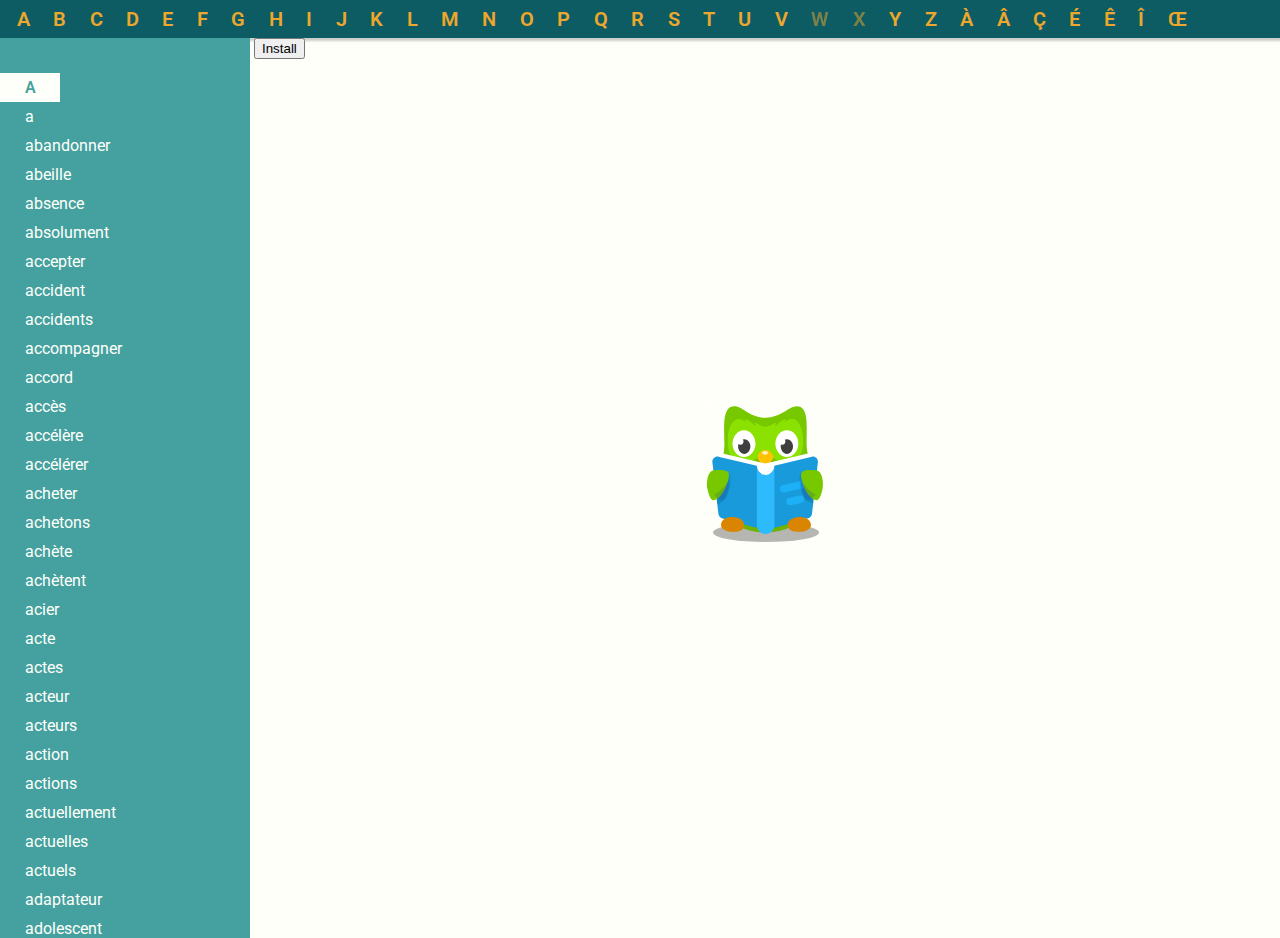
<file: docs/index.html>
<!DOCTYPE html>
<html>
<head>
	<meta charset="UTF-8">
	<meta name="viewport" content="width=device-width, initial-scale=1.0">
	<title>Reconfiguring Duolingo data into dictionary format</title>
	<!-- <script src="pwabuilder-sw-register.js"></script> -->
	<script src="jquery-1.9.1.js"></script>
	<script src="dictionary_scripts.js"></script>
	<link type="text/css" rel="stylesheet" href="dictionary_styles.css">
	<link href="https://fonts.googleapis.com/css?family=Roboto" rel="stylesheet">
	<link rel='manifest' href='manifest.json'>

	<!-- Global site tag (gtag.js) - Google Analytics -->
	<script async src="https://www.googletagmanager.com/gtag/js?id=UA-116092962-1"></script>
	<script>
	  window.dataLayer = window.dataLayer || [];
	  function gtag(){dataLayer.push(arguments);}
	  gtag('js', new Date());

	  gtag('config', 'UA-116092962-1');

	</script>

</head>

<body>

<ul class="alphabet-shortcuts card">
</ul>

<div class="dictionary-words">
	<div class="expand"></div>
	<ul class="words"></ul>
</div>
<div class="dictionary-words-hint"></div>
<div class="dictionary-definition">
	<div class="placeholder"></div>
</div>

<button onclick="install()">
  Install
</button>

<script>

let deferredPrompt = null;

window.addEventListener('beforeinstallprompt', (e) => {
  // Prevent Chrome 67 and earlier from automatically showing the prompt
  e.preventDefault();
  // Stash the event so it can be triggered later.
  deferredPrompt = e;
});

async function install() {
  if (deferredPrompt) {
    deferredPrompt.prompt();
    console.log(deferredPrompt)
    deferredPrompt.userChoice.then(function(choiceResult){

      if (choiceResult.outcome === 'accepted') {
      console.log('Your PWA has been installed');
    } else {
      console.log('User chose to not install your PWA');
    }

    deferredPrompt = null;

    });


  }
}

// This is the "Offline page" service worker

// Add this below content to your HTML page, or add the js file to your page at the very top to register service worker

// Check compatibility for the browser we're running this in
if ("serviceWorker" in navigator) {
  if (navigator.serviceWorker.controller) {
    console.log("[PWA Builder] active service worker found, no need to register");
  } else {
    // Register the service worker
    navigator.serviceWorker
      .register("pwabuilder-sw.js", {
        scope: "./"
      })
      .then(function (reg) {
        console.log("[PWA Builder] Service worker has been registered for scope: " + reg.scope);
      });
  }
}
</script>


</body>
</html>
</file>
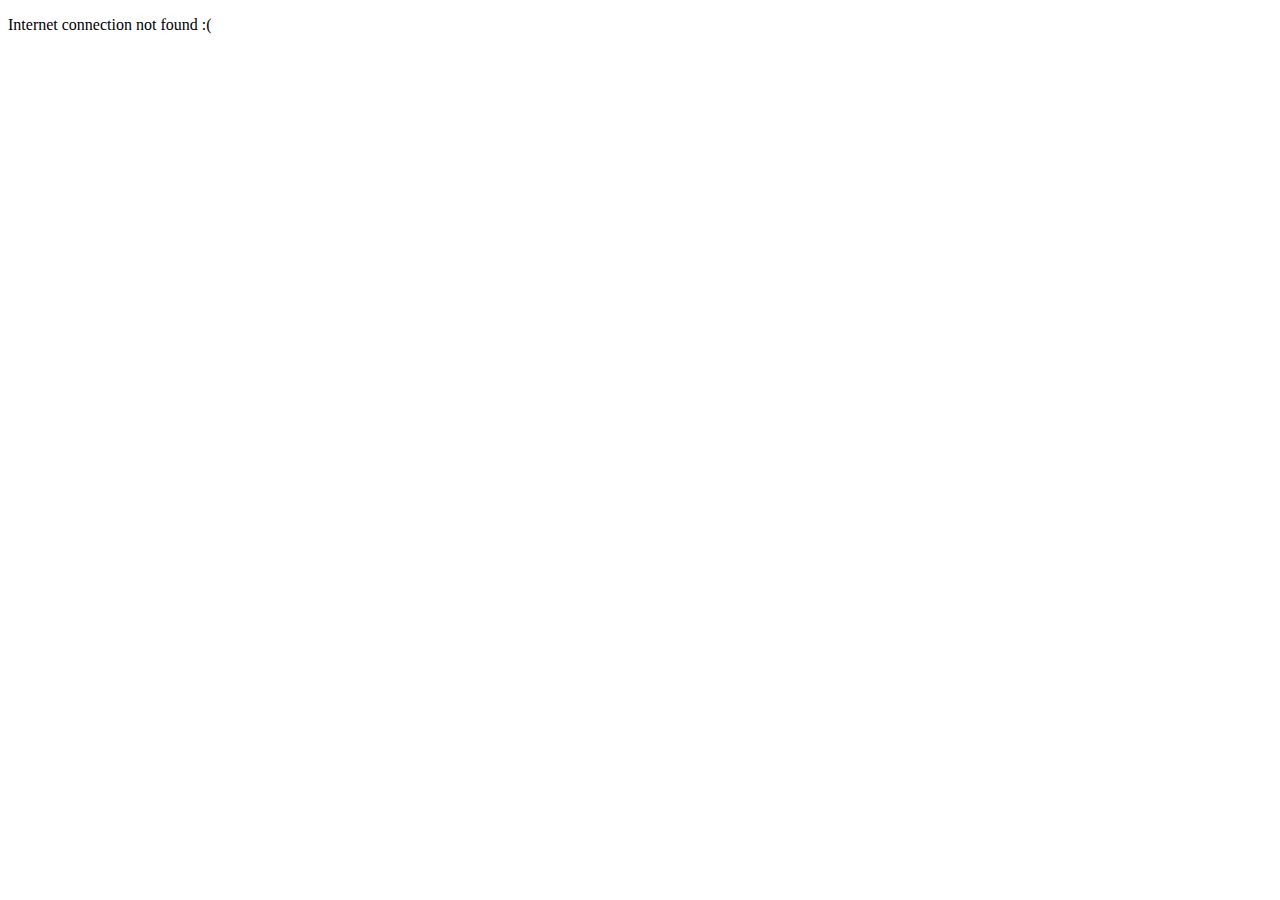
<file: docs/offline.html>
<!DOCTYPE html>
<html>
<head>
	<meta charset="UTF-8">
	<meta name="viewport" content="width=device-width, initial-scale=1.0">
	<title>OFFLINE: Reconfiguring Duolingo data into dictionary format</title>

</head>

<body>
<p>Internet connection not found :(</p>
</body>
</html>
</file>
<file: docs/dictionary_styles.css>
body {
	background-color: #fffffa;
	height: 100%;
	position: absolute;
	width: 100%;
	padding: 0;
	margin: 0;
	font-family: 'Roboto', sans-serif;
}

.card{
	box-shadow: 3px 3px 2px rgba(0,0,0,0.2);
}
.card.interactive{
	display: inline-block;
	cursor: pointer;
	-webkit-transition: translate 0.2s , color 0.2s , background-color 0.2s; /* Safari */
    transition: translate 0.2s , color 0.2s , background-color 0.2s;
}
.card.interactive:hover{
	box-shadow: 5px 5px 3px rgba(0,0,0,0.2);
	transform: translate(-2px, -2px);
	position: relative;
}

.dictionary-words,
.dictionary-definition,
.dictionary-words-hint {
	width: 250px;
	color: #eca72c;
	display: inline-block;
	vertical-align: top;
	
}
.dictionary-words {
	color: #fffffa;
}
.dictionary-words {
	background-color: #44a1a0;
	height: 100%;
	overflow-y: auto;
	position: relative;
}
.dictionary-words-hint {
	width: 230px;
	height: 100%;
	position: absolute;
	left:0;
	pointer-events: none;
}
.dictionary-words-hint.previous-hint:before,
.dictionary-words-hint.next-hint:after{
	content: "";
	position: absolute;
	display: block;
	width: 100%;
	height: 45px;
	background-color: red;
	left: 0;
}
.dictionary-words-hint.previous-hint:before{
	top: 0;
	/* Permalink - use to edit and share this gradient: http://colorzilla.com/gradient-editor/#44a1a0+0,a1dbff+100 */
	background: -moz-linear-gradient(top, #44a1a0 0%, rgba(68,161,160,0) 100%); /* FF3.6-15 */
	background: -webkit-linear-gradient(top, #44a1a0 0%,rgba(68,161,160,0) 100%); /* Chrome10-25,Safari5.1-6 */
	background: linear-gradient(to bottom, #44a1a0 0%,rgba(68,161,160,0) 100%); /* W3C, IE10+, FF16+, Chrome26+, Opera12+, Safari7+ */
	filter: progid:DXImageTransform.Microsoft.gradient( startColorstr='#44a1a0', endColorstr='rgba(68,161,160,0)',GradientType=0 ); /* IE6-9 */
}
.dictionary-words-hint.next-hint:after{
	bottom: 0;
	/* Permalink - use to edit and share this gradient: http://colorzilla.com/gradient-editor/#44a1a0+0,a1dbff+100 */
	background: -moz-linear-gradient(top, rgba(68,161,160,0) 0%, #44a1a0 100%); /* FF3.6-15 */
	background: -webkit-linear-gradient(top, rgba(68,161,160,0) 0%,#44a1a0 100%); /* Chrome10-25,Safari5.1-6 */
	background: linear-gradient(to bottom, rgba(68,161,160,0) 0%,#44a1a0 100%); /* W3C, IE10+, FF16+, Chrome26+, Opera12+, Safari7+ */
	filter: progid:DXImageTransform.Microsoft.gradient( startColorstr='rgba(68,161,160,0)', endColorstr='#44a1a0',GradientType=0 ); /* IE6-9 */
}
.dictionary-definition {
	padding: 30px;
	width: calc( 100% - 310px );
	position: absolute;
	height: calc( 100% - 98px );
	overflow-y: auto;
}
.dictionary-definition .placeholder {
	background-image: url(images/readingDuo.svg);
	width: 100%;
	height: 100%;
	background-repeat: no-repeat;
	background-position: center;
}
.definition-title {
	color: #fffffa;
	background-color: #31263e;
	padding: 30px;
}
.definition-title h1:first-letter {
	text-transform: uppercase;
}
.definition-title .related-title,
.definition-title .gender-title,
.definition-title .infinitive-title,
.definition-title .pos-title{
	font-weight: 600;
	margin-right: 4px;
}
.definition-title .related-words{
	margin: 4px;
	background-color: #fffffa;
	color: #31263e;
	padding: 4px;
}
.definition-title .gender,
.definition-title .infinitive,
.definition-title .pos{
	margin-left: 2px;
	margin-right: 4px;
	padding: 2px;
	font-weight: 600;
	color: #eca72c;
}
.definition-title .related-words:hover{
	background-color: #eca72c;
	color: #0d5c63;
}
.definition-translations,
.lessons {
	margin-top: 15px;
	padding: 20px;
	border: 1px solid #e7e7e7;
}
.lessons {
	margin-bottom@ 30px;
}
.lessons .lessons-title {
	margin-right: 4px;
	color: #31263e;
	font-weight: 600;
}
.lessons .lesson {
	margin: 4px;
	background-color: #31263e;
	color: #fffffa;
	padding: 4px;
}
.definition-translations .translation {
	text-indent: 15px;
	position: relative;
}
.definition-translations .translation:before {
	content: "";
	width: 8px;
	height: 8px;
	border-radius: 100%;
	background-color: #eca72c;
	top: 6px;
	left: -4px;
	position: absolute;
	display: block;
}


ul.words {
  list-style-type: none;
}
ul.words{
	padding-left: 20px;
	margin-top: 35px;
}

.dictionary-words .alphabet-divider {
	background-color: #fffffa;
	color: #44a1a0;
	font-weight: 600;
	padding: 5px;
	padding-left: 25px;
	width: 30px;
	margin-left: -20px;
}
.dictionary-words .list-word {
	cursor: pointer;
	padding: 5px;
}
.dictionary-words .list-word:hover {
	text-decoration: underline;
}
.dictionary-words .list-word.current-word {
	font-weight: 600;
}
.alphabet-shortcuts{
	padding-left: 5px;
	top: 0;
	z-index: 100;
	margin: 0;
	white-space: nowrap;
	width: calc(100% - 5px);
	background-color: #0d5c63;
	z-index: 20;
}
.alphabet-shortcuts .alpha-link{
	padding: 7px;
	color: #eca72c;
	font-weight: 600;
	font-size: 20px;
	display: inline-block;
	cursor: pointer;
	position: relative;
	
	
}
.alphabet-shortcuts .alpha-link.empty{
	opacity: 0.5;
	pointer-events: none;
}
.alphabet-shortcuts .alpha-link:before{
	content: "";
	display: block;
	width: 100%;
	height: 0;
	-webkit-transition: padding 1s , color 1s; /* Safari */
    transition: padding 1s , color 1s;
	position: absolute;
	top: 0;
	left: 0;
	border-bottom-left-radius: 20px;
	border-bottom-right-radius: 20px;
	z-index: 10;
}

.alpha-link.selected {
	color: #0d5c63;
	font-weight: 600;
	background-color: #eca72c ;
}

.alpha-link.selected:before {
	top: 100%;
	height: 15px;
	color: #0d5c63;
	font-weight: 600;
	background-color: #eca72c ;
}


.dictionary-words .expand{
	display: none;
}

@media all and (max-width: 440px) {
	
	.mobile .alpha-link.selected:before {
		display:none;
	}
	
	.mobile .alphabet-shortcuts {
		white-space: normal;
	}
	.mobile .dictionary-words-hint {
		display: none;
	}
	.mobile .dictionary-definition {
		padding: 15px;
		width: calc( 100% - 75px );
		left: 44px;
		z-index: -1;
	}
	
	.mobile .dictionary-words{
		width: calc(100% - 44px);
		z-index: 10;
		position: absolute;
		left: calc(-100% + 44px);
		overflow-y: hidden;
		
		-webkit-transition: left 0.125s ; /* Safari */
		transition: left 0.125s ;
	}

	.mobile .dictionary-words.active{
		left: 0;
		overflow-y: auto;
	}
	
	.mobile .dictionary-words .expand{
		display: block;
		position: fixed;
		width: 54px;
		height: 100%;
		background-color: #eca72c;
		right: calc(100% - 44px);
		cursor: pointer;
		-webkit-transition: right 0.125s ; /* Safari */
		transition: right 0.125s ;
	}
	.mobile .dictionary-words.active .expand{
		right: 0;
	}
}

/* 
#44355b - light purple - main background
#31263e - dark purple - accents
#221e22 - near black - text
#eca72c - yellow - highlights
#ee5622 - orange - icons
 */
 
/* #fffffa - cream
#0d5c63 - dark blue/green
#44a1a0 - light green/blue
#78cdd7 - bright, light blue
#247b7b - mid green/blue */
</file>
